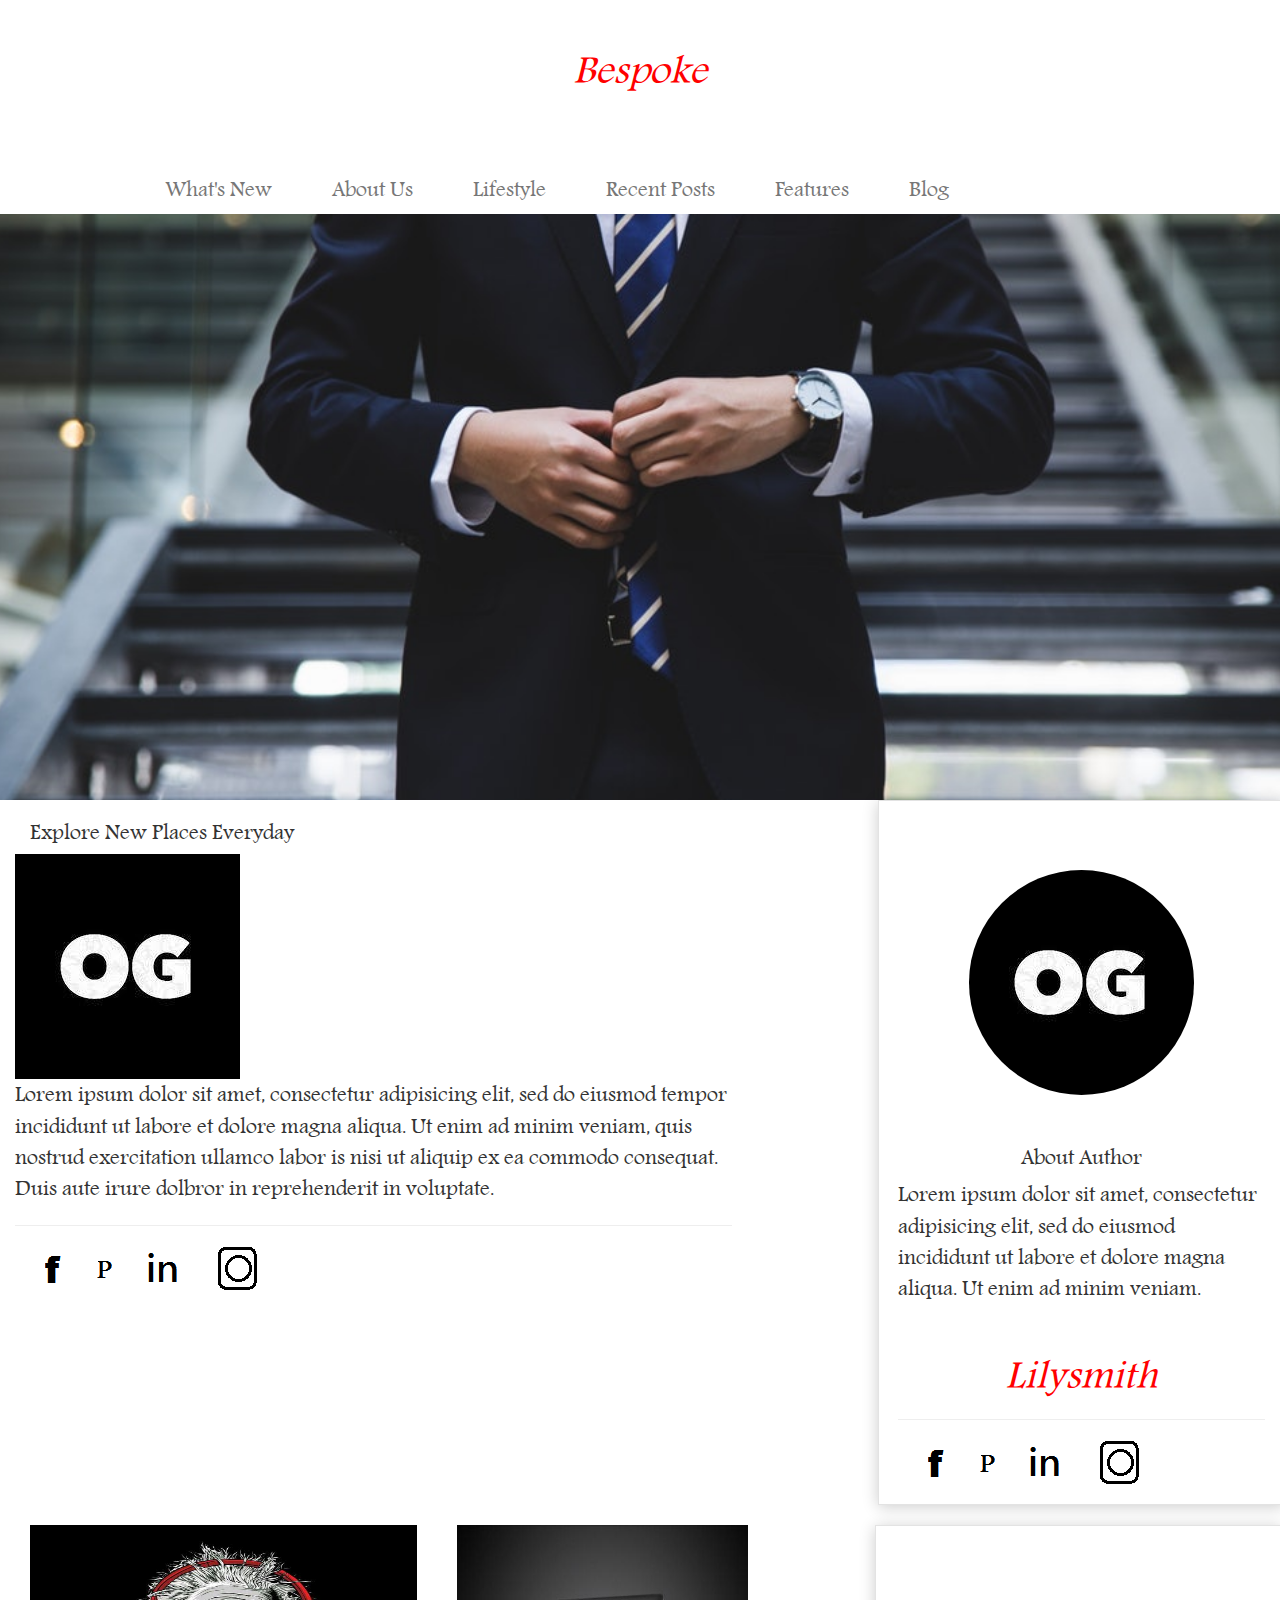
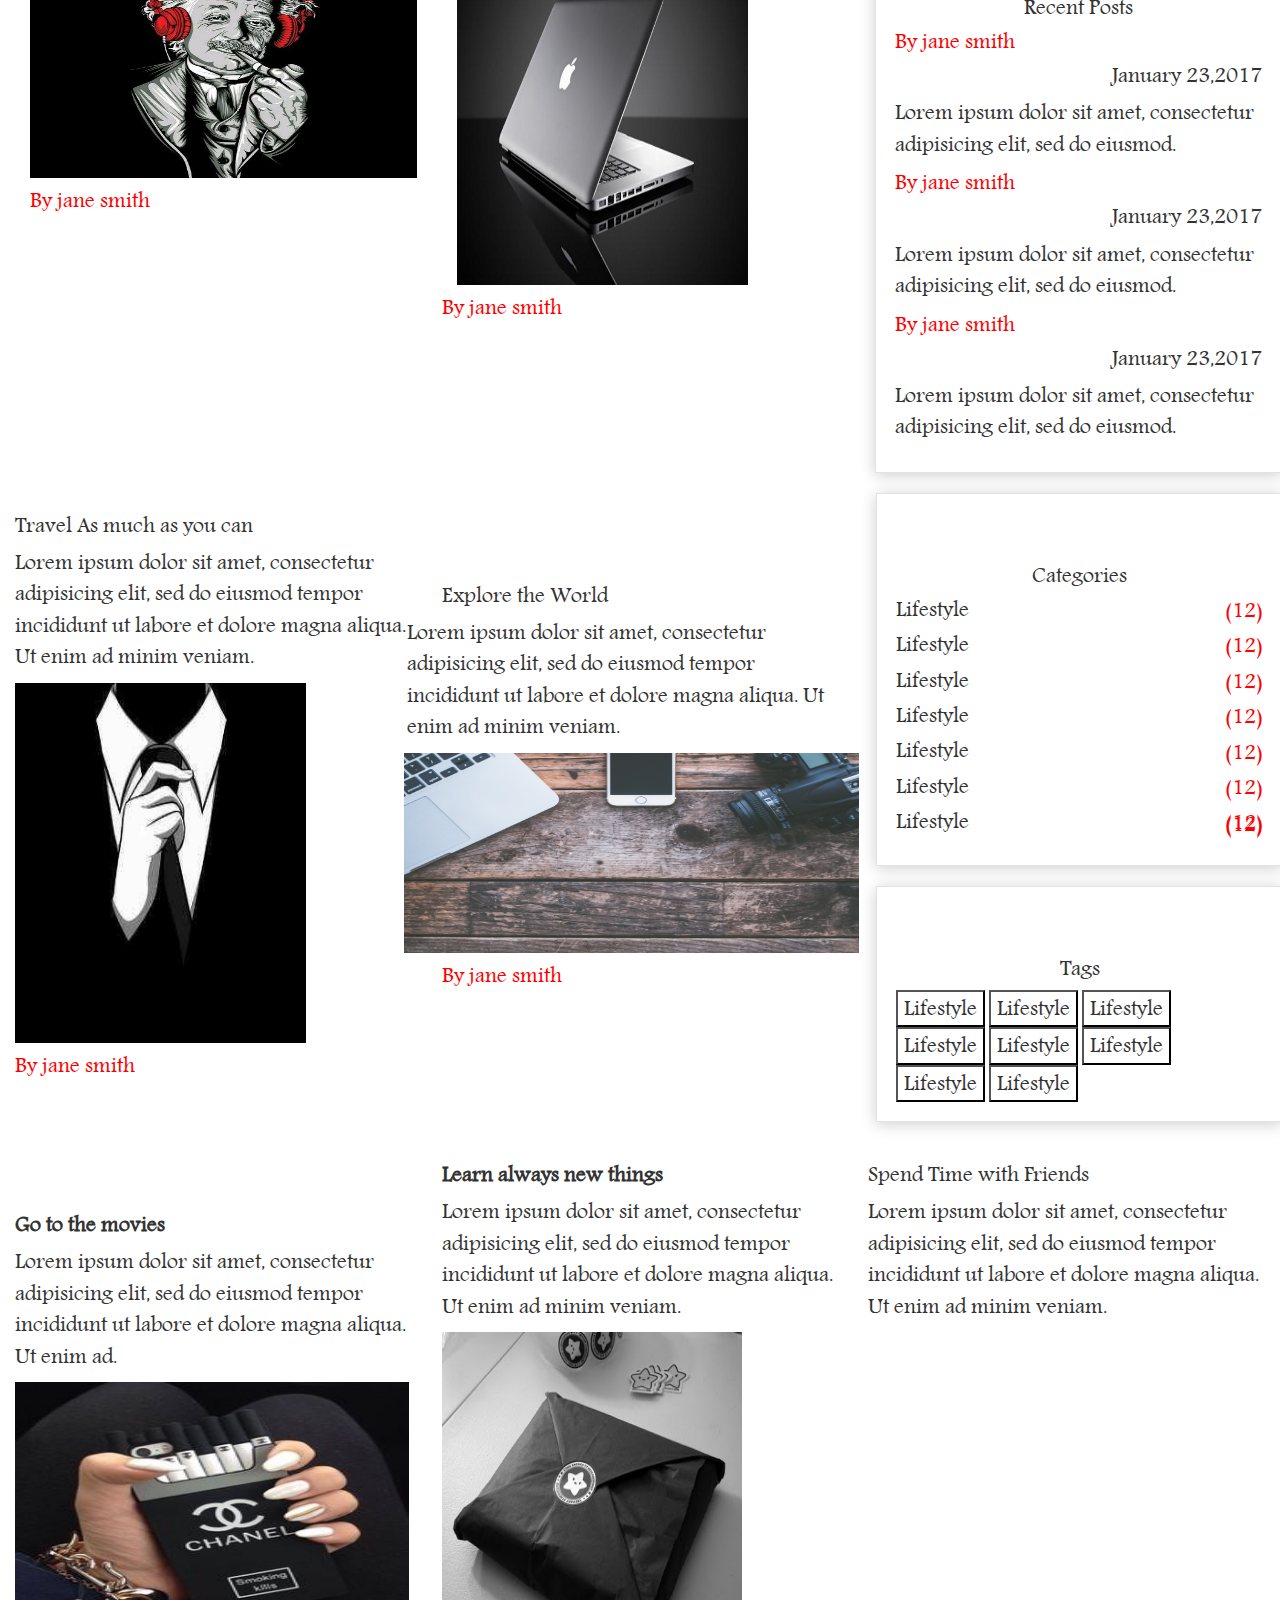
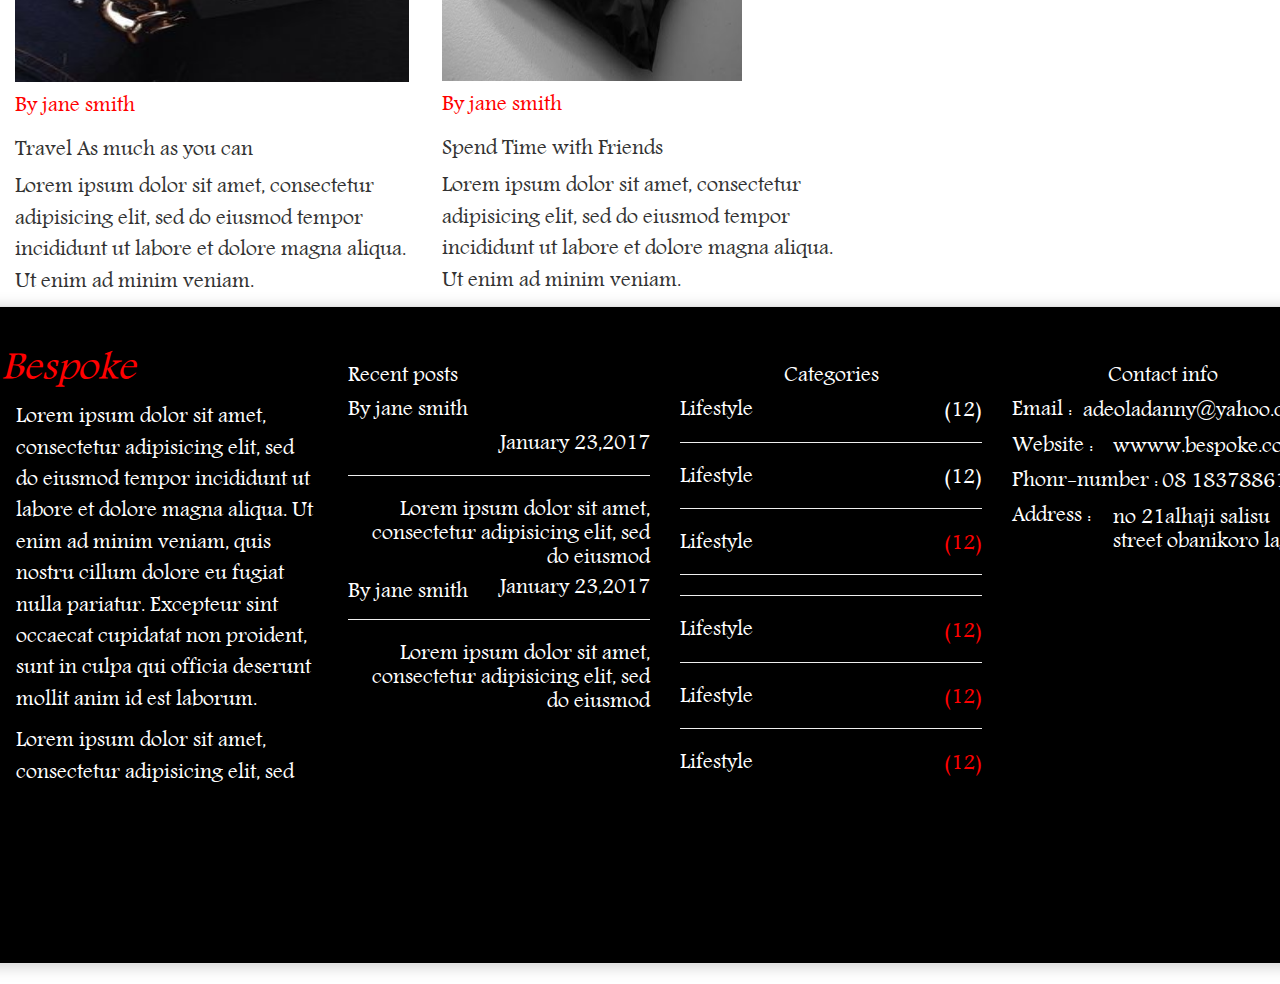
<file: index-I.html>
<!DOCTYPE html>
<html>
<head lang="en">
	<title>BESPOKE</title>
    <link rel="icon" type="image/png" href="./img/Untitledas.png"/>
	<link rel="stylesheet" type="text/css" href="./css/bootstrap.css">
	<link rel="stylesheet" type="text/css" href="./css/index-I.css">

	<meta charset="UTF-8" />
	<meta http-equiv="content-type" content="charset=utf-8">
  <meta name="author" content="Adeola | Daniel" />
  <meta name="viewport" content="width=device-width, initial-scale=1" />
  <meta http-equiv="X-UA-Compatible" content="IE=edge,chrome=1"/>
  <meta name="description" content="The bespoke.com is a platform where fashionistas can post their products seamlessly without stress. bespoke offers fashion stores a free shop on their platform"/>
  <meta name="keywords" content="bespoke , bespoke.com , buy and sell , software , code , tech , computer stuff, store, couture html, css, javascript,websites, website development, web development, design, ui, ux, Adeola Daniel,danny dev"/>
  <meta http-equiv="X-UA-Compatible" content="IE=edge,chrome=1" />
  <meta property="og:url" content="https.//www.bespoken.com/"/>
  <meta property="og:site-name" content="bespoke"/>
  <meta property="article:publisher" content="bespoke"/>
  <meta name="twitter:card" content="summary"/>
   <meta name="twitter:title" content="adeola"/>
    <meta name="twitter:site" content="@addy_dev"/>
     <meta name="twitter:domain" content=""/>
    <script type="text/javascript">
	function myFunction(){
		document.getElementByid("demo").innerHTML ="paragraph changed";}
    </script>

	
</head>
<body>
	<header id="index-I">
		<nav class="navbar navbar-static-top navbar-default">
			<div class="text-center">
				<h4 class="bespoken">Bespoke</h4>
			</div>
			<div class="nav navbar-nav navbar-left">
				 <button class="navbar-toggle" data-toggle="collapse" data-target=".navbar-collapse">
				        <span class="icon icon-bar"></span>
				        <span class="icon icon-bar"></span>
				        <span class="icon icon-bar"></span>
				      </button>
				<ul>

					<div>
				</ul></div>
			</div>
		<div class="collapse navbar-collapse"><div style="margin-left: 60px;">	<div class="nav navbar-nav navbar-right nav" style="margin-right: 316px; position: relative; text-indent: 30px; margin-top: 60px;">

				<li><a href="#"class="smoothScrol read-article" id="read-article">What's New</a></li>
					<li><a href="#" class="smoothScrol read-article" id="read-article">About Us</a></li>
					<li><a href="#" class="smoothScrol read-article" id="read-article">Lifestyle</a></li>
					<li><a href="#" class="smoothScrol read-article" id="read-article">Recent Posts</a></li>
					<li><a href="#" class="smoothScrol read-article" id="read-article">Features</a></li>
					<li><a href="#" class="smoothScrol read-article" id="read-article">Blog</a></li>
			</div></div></div>
			
		</nav>


	</header>
	<section>

		
 			<div class="col-md-7">
 			<div class="container">	<h3>Explore New Places Everyday</h3>
 			</div>
  
 				<img src="./img/bespoke1.jpg" class="bespoke1">
 				<p class="bespoke1">Lorem ipsum dolor sit amet, consectetur adipisicing elit, sed do eiusmod
 				tempor incididunt ut  labore et dolore magna aliqua. Ut enim ad minim veniam,
 				quis nostrud  exercitation ullamco labor  is nisi ut aliquip  ex ea commodo
 				consequat. Duis  aute irure dolbror  in reprehenderit in voluptate.</p>
 				 <div>   <hr>
 							<img src="./img/fb.png" style="margin-left: 30px">
 							<img src="./img/pin.png" style="margin-left: 30px">
 							<img src="./img/in.png" style="margin-left: 30px">
 							<img src="./img/insta.png" style="margin-left: 30px">

 							
 						</div>
 						
					
 						</div>

 			<div class="col-md-5">
 				
 				<div class="well">
 					<div class="text-center">
 						<img src="./img/bespoke1.jpg" class="img-circle">
 					</div>
 					<h4 class="text-center"> About Author</h4>
 						<p>Lorem ipsum dolor sit amet, consectetur adipisicing elit, sed do eiusmod
 						 incididunt ut labore et dolore magna aliqua. Ut enim ad minim veniam.</p>
 					<div class="text-center">
 						<h1 class="bespoken">Lilysmith</h1>
 					</div>
 						<div>
 							<hr>
 							<img src="./img/fb.png" style="margin-left: 30px">
 							<img src="./img/pin.png" style="margin-left: 30px">
 							<img src="./img/in.png" style="margin-left: 30px">
 							<img src="./img/insta.png" style="margin-left: 30px">

 							
 						</div>
 				</div>
 			</div>
 			<div class="col-md-4">
 				<div class="container">
 				  <img src="./img/bespoke2.jpg" style="height: 253px; width: 387px;">
 				  <h4 class="jane">
     			By jane smith   
     		</h4>
     		<h5 class="text-right">
     			January 23,2017
     		</h5>
 				</div>
 			</div>
 			<div class="col-md-4">
 				<div class="container">
 				  <img src="./img/apple.jpg" style="height: 360px; width: 291px;">
 				</div>
 				<h4 class="jane">
     			By jane smith   
     		</h4>
     	
 			</div>
				<div class="col-md-4">
					<div class="well" style="width : 407px; margin-left: 7px;">
						<h3 class="text-center">
     			Recent Posts
     				</h3>

     		<h4 class="jane">
     			By jane smith   
     		</h4>
     		<h5 class="text-right">
     			January 23,2017
     		</h5>
     		<p>
     			Lorem ipsum dolor sit amet, consectetur adipisicing elit, sed do eiusmod.
     		</p>
     		<h4 class="jane">
     			By jane smith   
     		</h4>
     		<h5 class="text-right">
     			January 23,2017
     		</h5>
     		<p>
     			Lorem ipsum dolor sit amet, consectetur adipisicing elit, sed do eiusmod.
     		</p>
     		<h4 class="jane">
     			By jane smith   
     		</h4>
     		<h5 class="text-right">
     			January 23,2017
     		</h5>
     		<p>
     			Lorem ipsum dolor sit amet, consectetur adipisicing elit, sed do eiusmod.
     		</p>
					</div>
					
				</div>
				<div class="col-md-4">
						<h1> Travel As much as you can</h1>
						<p>Lorem ipsum dolor sit amet, consectetur adipisicing elit, sed do eiusmod
						tempor incididunt ut labore et dolore magna	 aliqua. Ut enim ad minim veniam.</p>

					<img src="./img/dafe.jpg" style="height: 360px;
    width: 291px;" >
    				<h4 class="jane">
     			By jane smith   
     		</h4>
				</div>
				<div class="col-md-4">
					<h1 style="margin-top: 90px;"> Explore the World</h1>
						<p style="margin-left: -35px;">Lorem ipsum dolor sit amet, consectetur adipisicing elit, sed do eiusmod
						tempor incididunt ut labore et dolore magna aliqua. Ut enim ad minim veniam.</p>
						<img src="./img/bespoke3.jpeg"  style="width : 455px; margin-left: -38px; height: 200px">
						<h4 class="jane">
     			By jane smith   
     		</h4>
																			

				</div>

 			<div class="col-md-4">
 					<div class="well" style="    margin-left: 8px;" >
 						<div class="text-center">
 							<h1> Categories</h1>
 								</div>
 								<h4>Lifestyle</h4>
				<h5 class="text-right" style="margin-top: -33px; color: red;">(12)</h5>
				<h4>Lifestyle</h4>
				<h5 class="text-right" style="margin-top: -33px; color: red;">(12)</h5><h4>Lifestyle</h4>
				<h5 class="text-right" style="margin-top: -33px; color: red;">(12)</h5><h4>Lifestyle</h4>
				<h5 class="text-right" style="margin-top: -33px; color: red;">(12)</h5><h4>Lifestyle</h4>
				<h5 class="text-right" style="margin-top: -33px; color: red;">(12)</h5><h4>Lifestyle</h4>
				<h5 class="text-right" style="margin-top: -33px; color: red;">(12)</h5><h4>Lifestyle</h4>
				<h5 class="text-right" style="margin-top: -33px; color: red;">(12)</h5><h5 class="text-right" style="margin-top: -33px; color: red;">(12)</h5>
 					</div>
 					<div class="well" style="margin-left: 8px;">
 				 	<div class="text-center">
 				 		 <h2>Tags</h2>
 				 	</div>
 				 	<button style="background-color: white;"> Lifestyle</button>
 				 	<button style="background-color: white;"> Lifestyle</button>
 				 	<button style="background-color: white;"> Lifestyle</button>
 				 	<button style="background-color: white;"> Lifestyle</button>
 				 	<button style="background-color: white;"> Lifestyle</button>
 				 	<button style="background-color: white;"> Lifestyle</button>
 				 	<button style="background-color: white;"> Lifestyle</button>
 				 	<button style="background-color: white;"> Lifestyle</button>

 			</div>

 			</div>

 			<div class="col-md-4">
 					<h1 style="margin-top: 70px;"><b>Go to the movies</b></h1>
 						<p>Lorem ipsum dolor sit amet, consectetur adipisicing elit, sed do eiusmod
 						tempor incididunt ut labore et dolore magna aliqua. Ut enim ad.</p>
 					<img src="./img/ph.jpg" style="    height: 300px;
   				 width: 394px;">

     		<h4 class="jane">
     			By jane smith   
     		</h4>
     		<h1>Travel As much as you can</h1>
     			<p>Lorem ipsum dolor sit amet, consectetur adipisicing elit, sed do eiusmod
     			tempor incididunt ut labore et dolore magna aliqua. Ut enim ad minim veniam.</p>

 			</div>	
 		<div class="col-md-4">
 			<h1><b>Learn always new things</b></h1>
 				<p>Lorem ipsum dolor sit amet, consectetur adipisicing elit, sed do eiusmod
 				tempor incididunt ut labore et dolore magna aliqua. Ut enim ad minim veniam.</p>
 					<img src="./img/unnamed (1).jpg" style="height: 349px; width:300px;">
 						<h4 class="jane">
     						By jane smith   
     					</h4>

     					<h1>Spend Time with Friends </h1>
     			<p>Lorem ipsum dolor sit amet, consectetur adipisicing elit, sed do eiusmod
     			tempor incididunt ut labore et dolore magna aliqua. Ut enim ad minim veniam.</p>
 		</div>
 			<div class="col-md-4">
 					<h1>Spend Time with Friends </h1>
     			<p>Lorem ipsum dolor sit amet, consectetur adipisicing elit, sed do eiusmod
     			tempor incididunt ut labore et dolore magna aliqua. Ut enim ad minim veniam.</p>

 			</div>
 			<div class="container
 			">
 				
 				<div class="col-md-4">
 					<!-- 
 					<img src="./img/apple.jpg"> -->
 				</div>
 			</div>

 				<div class="col-md-4">
 					<div class="well o">
 						
 						<h1 class="bespoken"> Bespoke</h1>

 						<div class="col-md-3">
 							
 							<p style="color: white;">Lorem ipsum dolor sit amet, consectetur adipisicing elit, sed do eiusmod
 							tempor incididunt ut labore et dolore magna aliqua. Ut enim ad minim veniam,
 							quis nostru
 							cillum dolore eu fugiat nulla pariatur. Excepteur sint occaecat cupidatat non
 							proident, sunt in culpa qui officia deserunt mollit anim id est laborum.</p>
 							<p style="color: white;">Lorem ipsum dolor sit amet, consectetur adipisicing elit, sed </p>
 						</div>
 							<div class="col-md-3">
 								<h1 class="center" style="color: white; margin-top: -38px;"> Recent posts</h1>
 								
     								<h4 class="jane" style="color: white;">
     										By jane smith   
     								</h4>
     									<h5 class="text-right" style="color: white;">
     									January 23,2017
     									<hr style="color: white;">
     									<p>Lorem ipsum dolor sit amet, consectetur adipisicing elit, sed do eiusmod</p>
     								</h5>
     								<h4 class="jane" style="color: white;">
     										By jane smith   
     								</h4>
     									<h5 class="text-right" style="color: white; margin-top: -38px;">
     									January 23,2017
     									<hr style="color: white;">
     									<p>Lorem ipsum dolor sit amet, consectetur adipisicing elit, sed do eiusmod</p>
     									
     								</h5>
 								

 							</div>
 							<div class="col-md-3">
 								<h2 class="text-center" style="color: white; margin-top: -38px;" >Categories</h2>
				<h4 style="color: white;">Lifestyle</h4>
				<h5 class="text-right" style="margin-top: -33px; color: white;">(12)</h5><hr style="color: white;">
				<h4 style="color: white;">Lifestyle</h4>
				<h5 class="text-right" style="margin-top: -33px; color: white;">(12)</h5><hr style="color: white;"><h4 style="color: white;">Lifestyle</h4>
				<h5 class="text-right" style="margin-top: -33px; color: red;">(12)</h5><hr style="color: white;"><hr style="color: white;"><h4 style="color: white;">Lifestyle</h4>
				<h5 class="text-right" style="margin-top: -33px; color: red;">(12)</h5><hr style="color: white;"><h4 style="color: white;">Lifestyle</h4>
				<h5 class="text-right" style="margin-top: -33px; color: red;">(12)</h5> <hr style="color: white;"><h4 style="color: white;">Lifestyle</h4>
				<h5 class="text-right" style="margin-top: -33px; color: red;">(12)</h5>
 								
 							</div>
 							<div class="col-md-3">
 								<h1 class="text-center" style="color: white; margin-top: -38px;">Contact info</h1>
 								<h4 style="color: white">Email :</h4>
				<h5 style="margin-top: -33px; color: white; margin-left: 71px;">adeoladanny@yahoo.com </h5>
					<h4 style="color: white">Website :</h4>
				<h5 style="margin-top: -33px; color: white; margin-left: 101px;">wwww.bespoke.com</h5>
					<h4 style="color: white">Phonr-number :</h4>
				<h5 style="margin-top: -33px; color: white; margin-left: 150px;">08 183788613
					
				</h5>
					<h4 style="color: white">Address :</h4>
				<h5 style="margin-top: -33px; color: white; margin-left: 101px;">
					no 21alhaji salisu street obanikoro lagos
				</h5>
				

 							</div>
 							<hr style="color: red;">
 					</div>
 				</div>
 			</div>

 				
 			

uE
	
						
	
    <!-- <!--  <div class="col-md-4"> -->
     	<!-- <div class="well o"> -->
     			<!-- <h3 class="text-center"> -->
     			<!-- Recent Posts -->
     				<!-- </h3> -->

     		<!-- <h4 class="jane"> -->
     			<!-- By jane smith    -->
     		<!-- </h4> -->
     		<!-- <h5 class="text-right"> -->
     			<!-- January 23,2017 -->
     		<!-- </h5> -->
     		<!-- <p> -->
     			<!-- Lorem ipsum dolor sit amet, consectetur adipisicing elit, sed do eiusmod. -->
     		<!-- </p> -->
     		<!-- <h4 class="jane"> -->
     			<!-- By jane smith    -->
     		<!-- </h4> -->
     		<!-- <h5 class="text-right"> -->
     			<!-- January 23,2017 -->
     		<!-- </h5> -->
     		<!-- <p> -->
     			<!-- Lorem ipsum dolor sit amet, consectetur adipisicing elit, sed do eiusmod. -->
     		<!-- </p> -->
     		<!-- <h4 class="jane"> -->
     			<!-- By jane smith    -->
     		<!-- </h4> -->
     		<!-- <h5 class="text-right"> -->
     			<!-- January 23,2017 -->
     		<!-- </h5> -->
     		<!-- <p> -->
     			<!-- Lorem ipsum dolor sit amet, consectetur adipisicing elit, sed do eiusmod. -->
     		</p>
     	<!-- </div> -->
     </div>
	 -->	<<!-- <!-- <!-- <!-- div class="col-md-4">
			<h1 style="font-size: 30px;">Travel As Much As You Can</h1>


			<p>Lorem ipsum dolor sit amet, consectetur adipisicing elit, sed do eiusmod
			tempor incididunt ut labore et dolore magna aliqua. Ut enim ad minim veniam,
			quis nostrud exercitation ullamco laboris nisi ut aliquip ex ea commodo
			consequat.</p>
			<img src="./img/dafe.jpg" style="margin-top: 14px; height: 376px; width: 427px;" >
			<!-- <h4 class="jane">
     			By jane smith   
     		</h4>
     		<h5 class="text-right">
     			January 23,2017
     		</h5> -->
		<!-- </div>
		<div class="col-md-4">
			<h1 style="font-size: 30px;">Explore The World</h1>


			<p>Lorem ipsum dolor sit amet, consectetur adipisicing elit, sed do eiusmod
			tempor incididunt ut labore et dolore magna aliqua. Ut enim ad minim veniam,
			quis nostrud exercitation ullamco laboris nisi ut aliquip ex ea commodo
			consequat.</p>
			<img src="./img/unnamed (1).jpg" style="height: 300px; width: 410px; margin-top: 45px;"></p>
			<h4 class="jane">
     			By jane smith   
     		</h4>
     		<h5 class="text-right">
     			January 23,2017
     		</h5>
     		<div class="col-md-4">
     			<div class="well m">
     				<h2 class="text-center">Categories</h2>
				<h4>Lifestyle</h4>
				<h5 class="text-right" style="margin-top: -33px; color: red;">(12)</h5>
				<h4>Lifestyle</h4>
				<h5 class="text-right" style="margin-top: -33px; color: red;">(12)</h5><h4>Lifestyle</h4>
				<h5 class="text-right" style="margin-top: -33px; color: red;">(12)</h5><h4>Lifestyle</h4>
				<h5 class="text-right" style="margin-top: -33px; color: red;">(12)</h5><h4>Lifestyle</h4>
				<h5 class="text-right" style="margin-top: -33px; color: red;">(12)</h5><h4>Lifestyle</h4>
				<h5 class="text-right" style="margin-top: -33px; color: red;">(12)</h5><h4>Lifestyle</h4>
				<h5 class="text-right" style="margin-top: -33px; color: red;">(12)</h5><h5 class="text-right" style="margin-top: -33px; color: red;">(12)</h5>
     				  -->

     			</div>


     		</div>
     	
		</div>
	</section>
	<footer id="foot">
		

	</footer>
		
	
	

	
</body>
</file>
<file: css/index-I.css>
@font-face{
	src:url(../fonts/andlso.ttf);
	font-family: Daniel St sanserif;
}
h1,h2,h3,h4,h5,h6,p,input,a,button{
	font-family: Daniel St sanserif !important;
	    font-size: 22px;
}
#index-I{
	background: url(../img/bespoke.jpeg);/*linear-gradient(to bottom, rgba(255, 255, 255, 0) 0, #fff 10%);*/
	height: 800px;
	background-repeat: no-repeat;
	background-attachment: fixed;
	background-position: center center;
	background-size: cover;
	width: 100%;
	color: #FFF;
	  background-color: #cccccc;


}
 .navbar-default{
	background-color: white;
	border:none;
}
./*nav{
	    padding-top: 20px;
    padding-bottom: 15px;
    margin-left: 66px;

}*/
.bespoke1{
	height: 400px;
	margin-top: 50px;
	width: 900px;
    margin-left: 20px;
    line-height: 30px;

}
.well{
    background-color: white;
    border-radius: 0px;
    box-shadow: 0px 2px 15px rgba(0,0,0,0.20);
        width: 407px;
    margin-left: 116px;;

}
.text-center{
	margin-top: 50px; 
}
.flat{

	height: 30px;
	margin-top: 20px;
}
.bespoken{
	font-size: 40px;
	color: red;
	font-style: italic;
	src: url(../fonts/Quicksand-medium.ttf);
	font-family: impact;
}
bespoken{
	font-family: impact;
}

.navbar-toggle {
    position: relative;
    float: right;
    padding: 9px 10px;
    margin-top: -45px;
    margin-right: 274px;
    margin-bottom: 8px;
    background-color: transparent;
    background-image: none;
    border: 1px solid transparent;
    border-radius: 4px;
}                                 
        
     
  .og{
  	width: 417px;
  	height: 366px;
  	margin-top: 50px;
  }
  .jane{
  	color: red;
  }
  .m{
  	    width: 448px;
    margin-left: -32px;
  }
  .n{
  	margin-top: 2px;
  	width: 452px;
    margin-left: 79px;
  }
  .o{
  	width: 452px;
  	margin-left: -34px;
  	height: 658px;
  }
  .p{
  	margin-left: -32px;
  	margin-top: 121px;
  }
  .foot{  
  	height: 700px;
  	background-color: black; 
  	

  }
  .o{

  	background-color: black;
  	width: 1368px;
  }
  @media  screen  and  (max-width: 959px;){

    #index{
      width: 100%;
    }
  }
</file>
